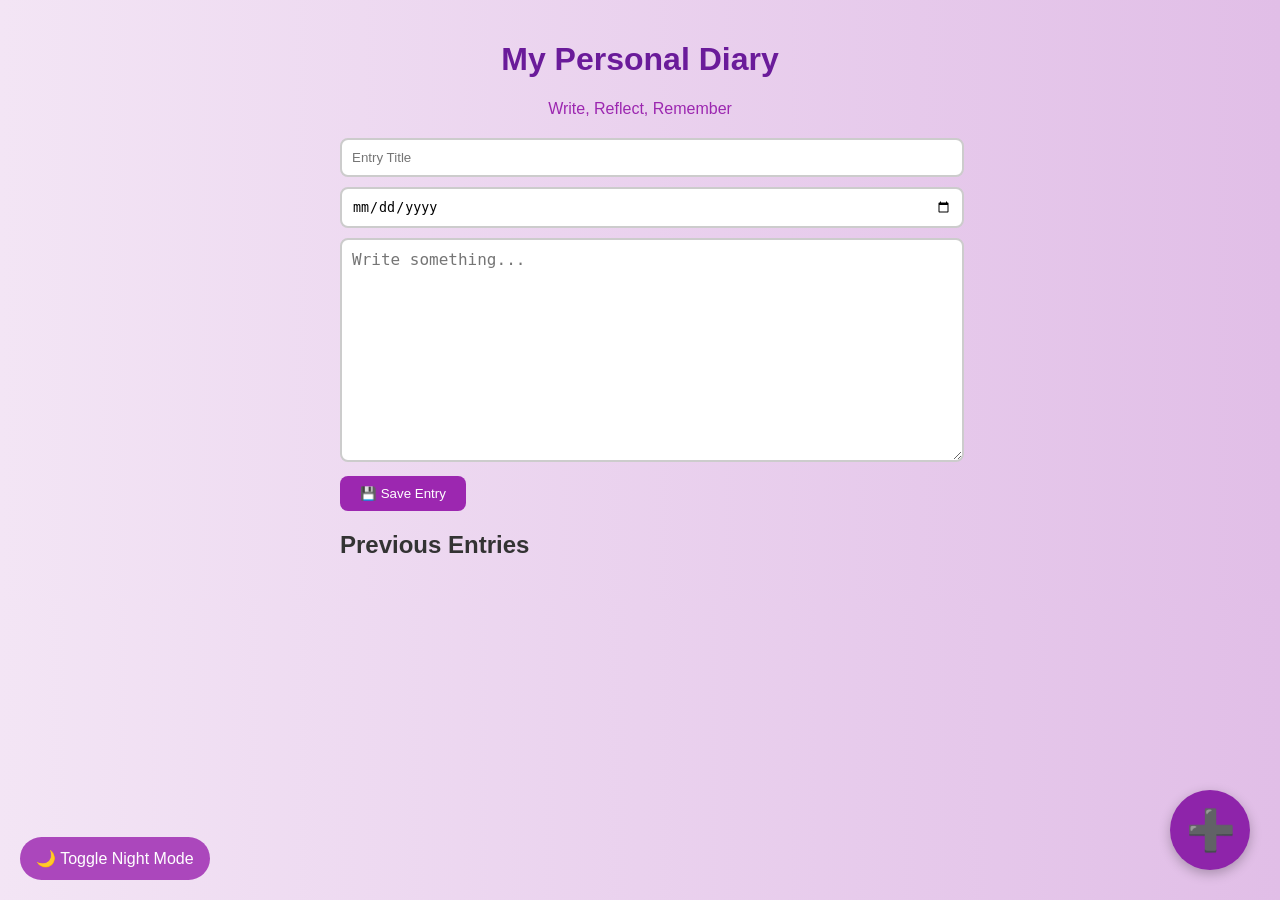
<file: personal-diary-web-app/index.html>
<!DOCTYPE html>
<html lang="en">
<head>
  <meta charset="UTF-8" />
  <meta name="viewport" content="width=device-width, initial-scale=1.0"/>
  <title>My Personal Diary</title>
  <link rel="stylesheet" href="style.css" />
  <script defer src="script.js"></script>
</head>
<body>
  <div class="container">
    <h1>My Personal Diary</h1>
    <p class="subtitle">Write, Reflect, Remember</p>

    <div class="entry-form">
      <input type="text" id="entryTitle" placeholder="Entry Title" />
      <input type="date" id="entryDate" />
      <textarea id="entryText" placeholder="Write something..."></textarea>
      <button onclick="saveEntry()">💾 Save Entry</button>
    </div>

    <h2>Previous Entries</h2>
    <div id="entriesContainer"></div>
  </div>

  <button class="floating-button" onclick="newEntry()">➕</button>
  <button class="toggle-theme" onclick="toggleNightMode()">🌙 Toggle Night Mode</button>
</body>
</html>
</file>
<file: personal-diary-web-app/style.css>
body {
  font-family: 'Segoe UI', sans-serif;
  margin: 0;
  padding: 0;
  background: linear-gradient(to right, #f3e5f5, #e1bee7);
  color: #333;
  transition: background 0.3s, color 0.3s;
}

.container {
  max-width: 600px;
  margin: auto;
  padding: 20px;
}

h1 {
  text-align: center;
  color: #6a1b9a;
}

.subtitle {
  text-align: center;
  color: #9c27b0;
  margin-bottom: 20px;
}

.entry-form input,
.entry-form textarea {
  width: 100%;
  padding: 10px;
  margin-bottom: 10px;
  border: 2px solid #ccc;
  border-radius: 8px;
}

.entry-form button {
  background: #9c27b0;
  color: white;
  border: none;
  padding: 10px 20px;
  border-radius: 8px;
  cursor: pointer;
  transition: background 0.3s;
}

.entry-form button:hover {
  background: #7b1fa2;
}

.entry {
  background: white;
  border-radius: 8px;
  padding: 15px;
  margin-bottom: 15px;
  box-shadow: 0 2px 5px rgba(0,0,0,0.1);
}

.entry h3 {
  margin: 0 0 5px;
  color: #4a148c;
}

.entry p {
  margin: 0;
}

/* Floating buttons */
.floating-button, .toggle-theme {
  position: fixed;
  bottom: 20px;
  border: none;
  padding: 12px 16px;
  border-radius: 50px;
  font-size: 16px;
  cursor: pointer;
  transition: background 0.3s;
  z-index: 999;
}
.floating-button {
  position: fixed;
  width: 80px;
  height: 80px;
  font-size: 40px;
  border-radius: 50%;
  bottom: 30px;
  right: 30px;
  background-color: #8e24aa;
  color: white;
  border: none;
  cursor: pointer;
  z-index: 1000;
  box-shadow: 0 4px 12px rgba(0, 0, 0, 0.25);
}
.floating-button:hover {
  background-color: #6a1b9a;
  transform: scale(1.1);
}

.toggle-theme {
  left: 20px;
  background-color: #ab47bc;
  color: white;
}

.toggle-theme:hover {
  background-color: #8e24aa;
}

/* Dark Mode */
body.night {
  background: #121212;
  color: #eee;
}

body.night .entry {
  background: #1e1e1e;
}

body.night input,
body.night textarea {
  background: #2c2c2c;
  color: #fff;
  border-color: #555;
}

body.night .entry-form button,
body.night .floating-button,
body.night .toggle-theme {
  background: #4a148c;
}

textarea {
 width: 100%;
 padding: 10px;
 margin-bottom: 10px;
 height: 200px;
 font-size: 16px;
}
</file>
